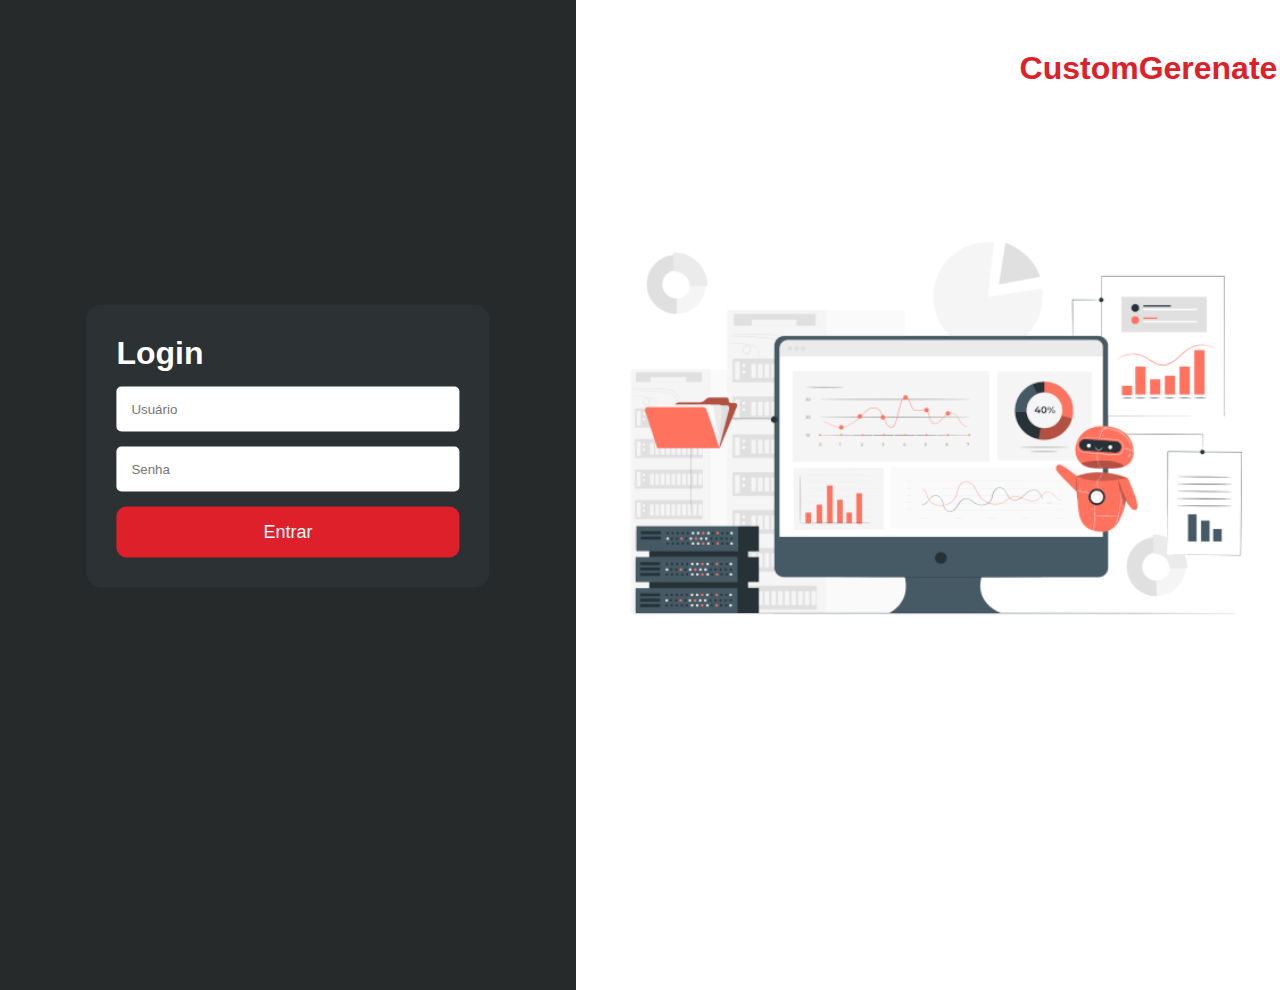
<file: login.html>
<!DOCTYPE html>
<html lang="pt-br">
<head>
    <meta charset="UTF-8">
    <meta http-equiv="X-UA-Compatible" content="IE=edge">
    <meta name="viewport" content="width=device-width, initial-scale=1">
    <title>Login</title>
   <script src="js/sweetalert.js"></script>
    <script src="js/login.js"></script>

    <link rel="stylesheet" href="css/login.css">
</head>
<body>
   
    <section class="fundo"> 

        <h1 class="h1">CustomGerenate</h1>

        <div class="tela-login">

            <form action="table.html" method="post">
                    <h1>Login</h1>

                    <div>
                        <input type="text" name="usuario" id="usuario" placeholder="Usuário" required> <br>
                    </div>

                    <div>
                        <input type="password" name="password" id="password" placeholder="Senha" required> <br>
                    </div>
                
                    
                    <div>
                        <input type="submit" name="submit" id="submit" class="input-entrar" value="Entrar" onclick="login();return false"> <br> 
                    </div>
                    
                    
            </form>
            
        </div>

    </section>    
    
                    <div>
                        <img src="img/imgfood.png" alt="">
                    </div>
       
</body>
</html>
</file>
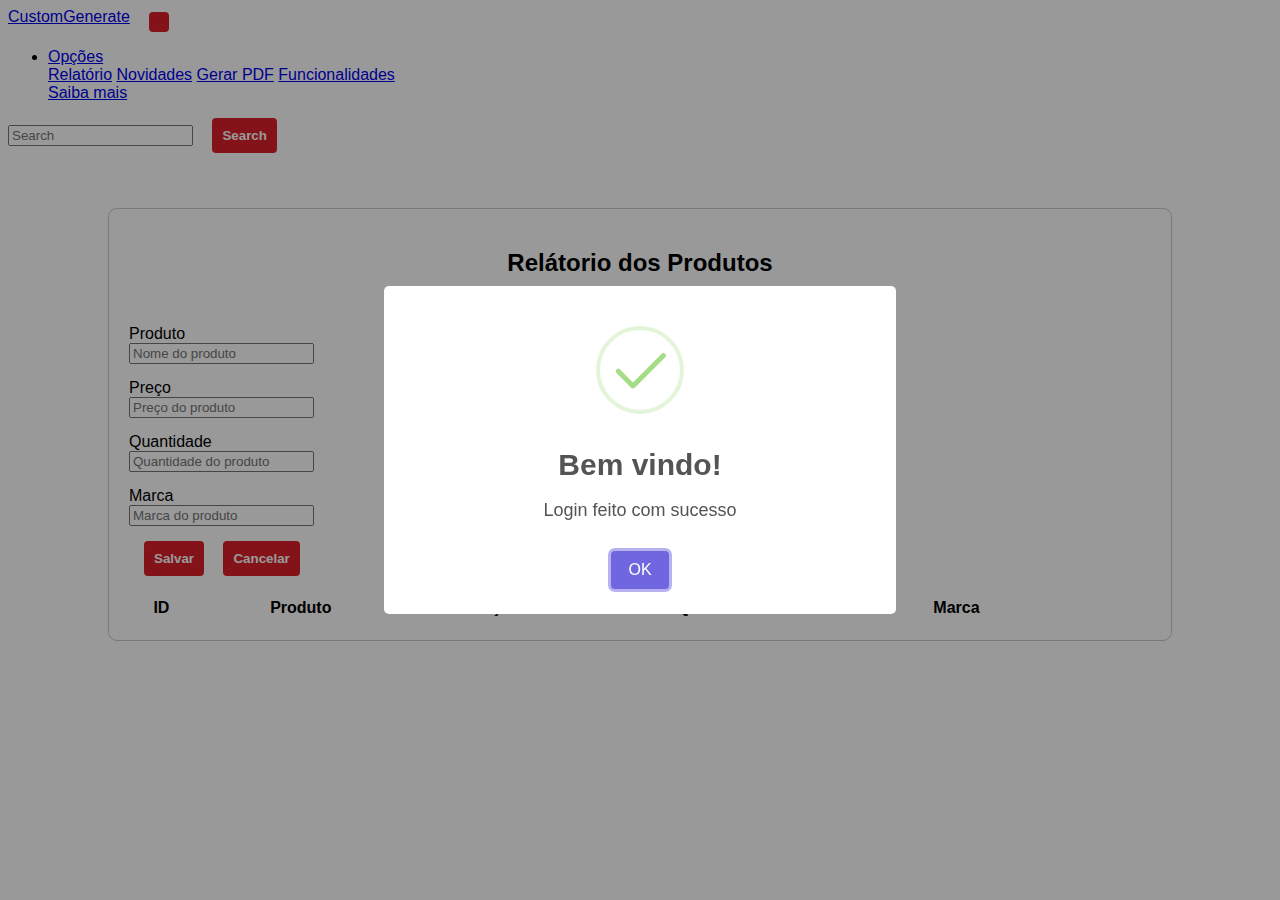
<file: table.html>
<!DOCTYPE html>
<html lang="pt-br">
<head>
    <meta charset="UTF-8">
    <meta http-equiv="X-UA-Compatible" content="IE=edge">
    
    <meta name="viewport" content="width=device-width, initial-scale=1">
    <title>Tabela de produtos</title>
    <script src="js/sweetalert.js"></script>
    <link rel="stylesheet" href="https://cdn.jsdelivr.net/npm/bootstrap@4.6.2/dist/css/bootstrap.min.css" integrity="sha384-xOolHFLEh07PJGoPkLv1IbcEPTNtaed2xpHsD9ESMhqIYd0nLMwNLD69Npy4HI+N" crossorigin="anonymous">
    <link rel="stylesheet" href="css/table.css">
    <script src="js/script1.js"></script>
    
</head>
<body>
    

     <nav class=" navbar navbar-expand-lg navbar-light bg-light navbar navbar-dark bg-dark">
        
        <a class="navbar-brand" href="#">CustomGenerate</a>
        <button class="navbar-toggler" type="button" data-toggle="collapse" data-target="#navbarSupportedContent" aria-controls="navbarSupportedContent" aria-expanded="false" aria-label="Toggle navigation">
          <span class="navbar-toggler-icon"></span>
        </button>
      
        <div class="collapse navbar-collapse" id="navbarSupportedContent">
            <ul class="navbar-nav mr-auto">
            
            
            <li class="nav-item dropdown">
              <a class="nav-link dropdown-toggle" href="#" role="button" data-toggle="dropdown" aria-expanded="false">
                Opções
              </a>
              <div class="dropdown-menu">
                <a class="dropdown-item" href="#">Relatório</a>
                <a class="dropdown-item" href="#">Novidades</a>
                <a class="dropdown-item" href="#">Gerar PDF</a>
                <a class="dropdown-item" href="#">Funcionalidades</a>
                <div class="dropdown-divider"></div>
                <a class="dropdown-item" href="#">Saiba mais</a>
              </div>
            </li>
            
          </ul>
          <form class="form-inline my-2 my-lg-0">
            <input class="form-control mr-sm-2" type="search" placeholder="Search" aria-label="Search">
            <button class="btn btn-outline-secondary" type="submit">Search</button>
          </form>
        </div>
      </nav> 
      
     
      <main>

       <div class="card">
        <div class="title">
            <h2>Relátorio dos Produtos</h2>
            <span>Lista de produtos</span>
        </div>

        <div class="content">

        <div class="col">
            <label>Produto</label>
            <input type="text" id="produto" placeholder="Nome do produto" class="lineinput form-control" required> 
        </div> 
        <div class="col">
            <label>Preço</label>
            <input type="number" id="valor" placeholder="Preço do produto" class="lineinput form-control" min="1" required> 
        </div> 
        <div class="col">
            <label>Quantidade</label>
            <input type="number" id="quantidade" placeholder="Quantidade do produto" class="lineinput form-control" min="1" required> 
        </div> 
        <div class="col">
            <label>Marca</label>
            <input type="text" id="marca" placeholder="Marca do produto" class="lineinput form-control" required> 
        </div> 
        
            <button onclick="produto.salvar()" id="btn1">Salvar</button>
            <button onclick="produto.cancelar()">Cancelar</button>

        </div>
      

                <table class="table caption-top table table-hover">
                    <thead>
                      <tr>
                        <th scope="col">ID</th>
                        <th scope="col">Produto</th>
                        <th scope="col">Preço</th>
                        <th scope="col">Quantidade</th>
                        <th scope="col">Marca</th>
                        <th scope="col"></th>
                      </tr>
                    </thead>
                <tbody id="tbody">
                    
                </tbody>
            </table>
        </div>
    </div>
    
    </main>
    
      
     <script type="text/javascript">
        
            Swal.fire(
        'Bem vindo!',
        'Login feito com sucesso',
        'success'
        ) 
    </script> 
      
    
    <script src="https://cdn.jsdelivr.net/npm/jquery@3.5.1/dist/jquery.slim.min.js" integrity="sha384-DfXdz2htPH0lsSSs5nCTpuj/zy4C+OGpamoFVy38MVBnE+IbbVYUew+OrCXaRkfj" crossorigin="anonymous"></script>
    <script src="https://cdn.jsdelivr.net/npm/popper.js@1.16.1/dist/umd/popper.min.js" integrity="sha384-9/reFTGAW83EW2RDu2S0VKaIzap3H66lZH81PoYlFhbGU+6BZp6G7niu735Sk7lN" crossorigin="anonymous"></script>
    <script src="https://cdn.jsdelivr.net/npm/bootstrap@4.6.2/dist/js/bootstrap.min.js" integrity="sha384-+sLIOodYLS7CIrQpBjl+C7nPvqq+FbNUBDunl/OZv93DB7Ln/533i8e/mZXLi/P+" crossorigin="anonymous"></script>



</body>
</html>
</file>
<file: css/login.css>
*{
    
    margin:0 auto;
    padding: 0;
    box-sizing: border-box;
    
}
body{
    font-family: Arial, Helvetica, sans-serif;
    background-color:#fff;
}
.tela-login{    
    background-color:#2c3133;
    position: absolute;
    width: 70%;
    top: 45%;
    left: 50%;
    transform: translate(-50%,-50%);
    padding: 30px;
    border-radius: 15px;
    color:#fff;

}

.tela-login a{
    display: inline;
}

input{
    padding: 15px;
    margin-top: 15px;
    border: none;
    outline: none;
    border-radius: 5px;
    width: 100%;
    
}
.input-entrar{
    width: 100%;
    background-color:#dd202a;
    font-family: Arial, Helvetica, sans-serif;
    color: aliceblue;
    border-radius: 10px;
    font-size: large;
    
}
.input-entrar:hover{
    background-color:#c7252d;
    cursor: pointer;
}


.titulo{
    text-align: center;
    margin-top: 50px;
    font-family: Arial, Helvetica, sans-serif;
    color: #272a2b;
}

.fundo{

    background-color:#272a2b;
    width: 45%;
    height: 110%;
    position: absolute;
    
}
img{

    position: absolute;
    width: 53%;
    top: 47%;
    left: 73%;
    margin-right: -50%;
    transform: translate(-50%, -50%);
 
}
.h1{
    margin-top: 50px;
    color: #dd202a;
    margin-left: 177%;
    font-family: 'Segoe UI', Tahoma, Geneva, Verdana, sans-serif
    
}
</file>
<file: css/table.css>
body{
    font-family: Arial, Helvetica, sans-serif;
    background-color: #fff;
}
.title{
    text-align: center;
}

main{
    padding: 40px 100px;

}

.card{
    background-color: #fff;
    border: 1px solid #ccc;
    padding: 20px;
    margin-top: 15px;
    border-radius: 9px;

    
}

.lineinput{
    display: grid;
    margin-bottom: 15px;
}



button{
    border: 0;
    padding: 10px;
    outline: 0;
    background-color: #dd202a;
    color: #fff;
    border-radius: 4px;
    font-weight: bold;
    cursor: pointer;
    margin-left: 15px;
    
}
button:hover {
    background-color: #e42a34;
    
}
.content{
    margin-top: 10px;
}
table{
    
    width: 90%;
    text-align: center;
    margin-top: 20px;
}


table td img{
    width: 25px;
    cursor: pointer;
    padding: 2px;
}
</file>
